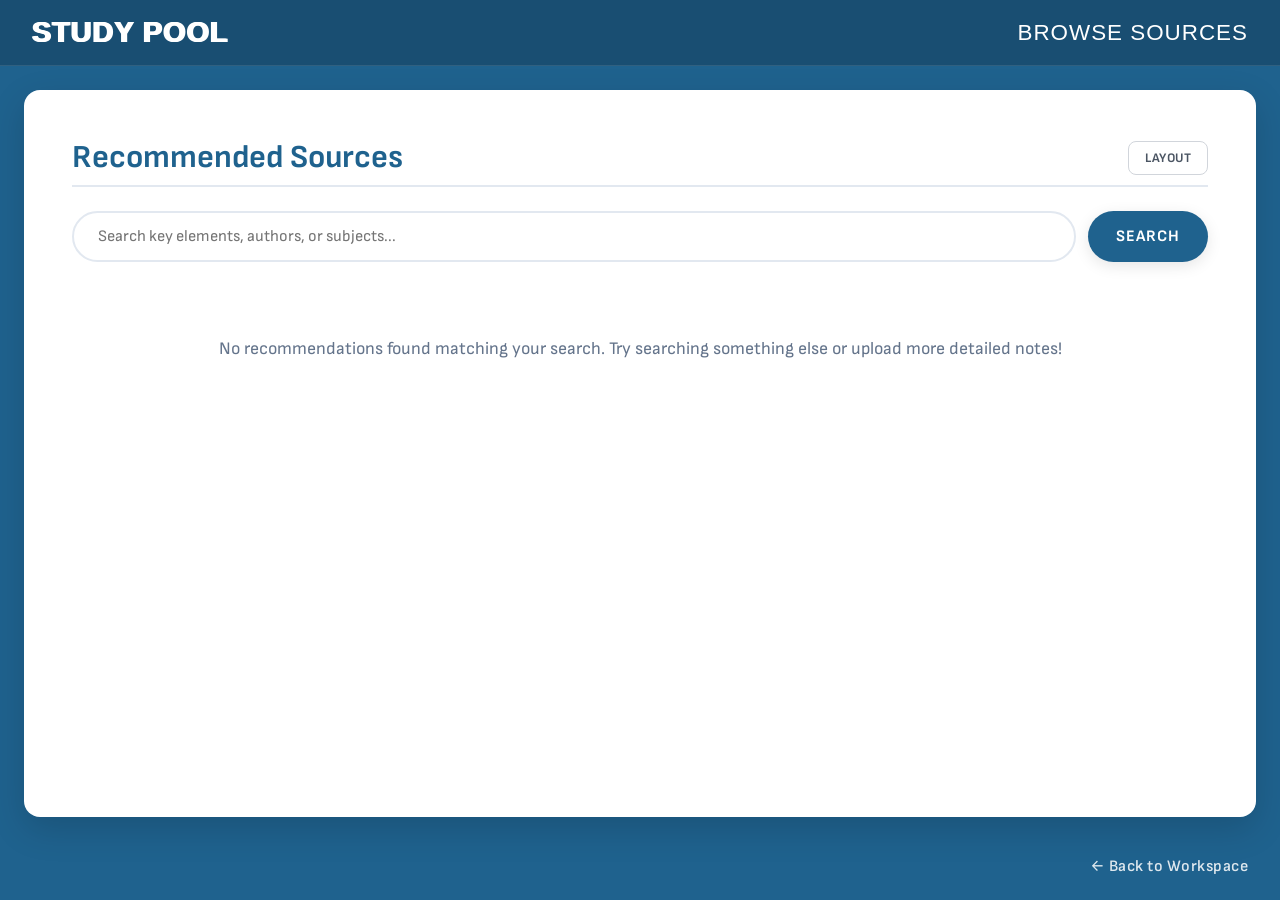
<file: templates/recommendations.html>
<!DOCTYPE html>
<html lang="en">
<head>
    <meta charset="UTF-8">
    <meta name="viewport" content="width=device-width, initial-scale=1.0">
    <title>Study Pool - Smart Recommendations</title>

    <!-- Key fonts used throughout -->
    <link rel="preconnect" href="https://fonts.googleapis.com">
    <link rel="preconnect" href="https://fonts.gstatic.com" crossorigin>
    <link href="https://fonts.googleapis.com/css2?family=Geist+Pixel&family=Sofia+Sans:ital,wght@0,1..1000;1,1..1000&display=swap" rel="stylesheet">

    <style>
        /* WEBSITE ORIGINAL STYLE SHEET */
        :root {
            --bg-color: #1F628E;
            --btn-bg: #2d3748;
            --text-dark: #111827;
        }

        * {
            box-sizing: border-box;
            margin: 0;
            padding: 0;
            font-family: 'Sofia Sans', sans-serif;
        }

        body {
            background-color: var(--bg-color);
            color: #ffffff;
            min-height: 100vh;
            display: flex;
            flex-direction: column;
        }

        /* View switcher styling */
        .view {
            display: flex;
            flex-direction: column;
            flex: 1;
        }

        /* Header */
        header {
            background-color: rgba(0, 0, 0, 0.2);
            padding: 16px 32px;
            display: flex;
            justify-content: space-between;
            align-items: center;
            border-bottom: 1px solid rgba(255,255,255,0.1);
        }

        .logo {
            font-family: 'Geist Pixel', sans-serif;
            font-size: 28.8px;
            font-weight: bold;
            cursor: pointer;
            letter-spacing: 1px;
            text-shadow: 1px 0px 0px currentColor, -1px 0px 0px currentColor;
            text-decoration: none;
            color: #ffffff;
        }

        .pool-title {
            font-family: 'Geist Pixel', sans-serif;
            font-size: 22.4px;
            letter-spacing: 1px;
            text-transform: uppercase;
        }

        /* Workspace container */
        .workspace-container {
            display: flex;
            flex-direction: column;
            flex: 1;
            padding: 24px;
            width: 100%;
            position: relative;
        }

        .notes-section {
            background: #ffffff;
            color: var(--text-dark);
            border-radius: 16px;
            padding: 48px;
            flex: 1;
            box-shadow: 0 12px 35px rgba(0,0,0,0.15);
            min-height: 500px;
            position: relative;
        }

        .capsule-btn {
            background-color: #e5e7eb;
            color: var(--text-dark);
            padding: 12px 28px;
            border-radius: 50px;
            font-size: 16px;
            font-weight: bold;
            text-transform: uppercase;
            border: none;
            cursor: pointer;
            position: relative;
            box-shadow: 0 4px 15px rgba(0,0,0,0.1);
            transition: transform 0.2s, box-shadow 0.2s, background-color 0.2s;
            letter-spacing: 1px;
            text-decoration: none;
            display: inline-flex;
            align-items: center;
            justify-content: center;
        }

        .capsule-btn:hover {
            background-color: #d1d5db;
            transform: translateY(-2px);
            box-shadow: 0 6px 20px rgba(0,0,0,0.15);
        }

        /* Footer & Plain Text Back Link in Bottom Right Corner */
        footer {
            padding: 16px 32px 24px;
            display: flex;
            justify-content: flex-end;
            align-items: center;
        }

        .auth-back-link {
            color: #ffffff;
            font-size: 16px;
            font-weight: 600;
            text-decoration: none;
            opacity: 0.85;
            letter-spacing: 0.5px;
            transition: opacity 0.2s, text-decoration 0.2s;
            background: none;
            border: none;
            cursor: pointer;
        }

        .auth-back-link:hover {
            opacity: 1;
            text-decoration: underline;
        }

        /* Search styling */
        .search-container {
            margin-bottom: 32px;
            display: flex;
            gap: 12px;
            width: 100%;
        }

        .search-input {
            flex: 1;
            padding: 14px 24px;
            border-radius: 50px;
            border: 2px solid #e2e8f0;
            font-size: 16px;
            outline: none;
            color: var(--text-dark);
            transition: border-color 0.2s, box-shadow 0.2s;
        }

        .search-input:focus {
            border-color: var(--bg-color);
            box-shadow: 0 0 0 3px rgba(31, 98, 142, 0.15);
        }

        /* Section controls */
        .section-header-controls {
            display: flex;
            justify-content: space-between;
            align-items: center;
            border-bottom: 2px solid #e2e8f0;
            padding-bottom: 8px;
            margin-bottom: 24px;
        }

        .section-header-controls h2 {
            border-bottom: none;
            margin-bottom: 0;
            padding-bottom: 0;
            color: var(--bg-color);
            font-size: 32px;
        }

        .layout-toggle-btn {
            background: none;
            border: 1px solid #d1d5db;
            padding: 8px 16px;
            border-radius: 8px;
            cursor: pointer;
            font-size: 13px;
            color: #4b5563;
            font-weight: bold;
            text-transform: uppercase;
            letter-spacing: 0.5px;
            transition: background-color 0.2s;
        }

        .layout-toggle-btn:hover {
            background-color: #f3f4f6;
        }

        /* Book list rows layout */
        .book-list {
            display: flex;
            flex-direction: column;
            gap: 16px;
            transition: all 0.3s ease;
        }

        .book-row {
            display: flex;
            align-items: center;
            justify-content: space-between;
            gap: 24px;
            background: #f9fafb;
            border: 1px solid #e2e8f0;
            border-radius: 12px;
            padding: 20px 24px;
            transition: transform 0.2s, box-shadow 0.2s;
        }

        .book-row:hover {
            transform: translateY(-2px);
            box-shadow: 0 6px 15px rgba(0, 0, 0, 0.05);
        }

        .book-info {
            display: flex;
            flex-direction: column;
            gap: 6px;
            flex: 1;
        }

        .book-title {
            font-size: 18px;
            font-weight: bold;
            color: var(--bg-color);
            line-height: 1.3;
        }

        .book-authors {
            font-size: 13px;
            color: #4b5563;
            font-weight: bold;
            text-transform: uppercase;
            letter-spacing: 0.5px;
        }

        .book-desc {
            font-size: 14.4px;
            color: #64748b;
            line-height: 1.5;
            margin-top: 4px;
            display: -webkit-box;
            -webkit-line-clamp: 2;
            -webkit-box-orient: vertical;
            overflow: hidden;
        }

        .book-link-btn {
            font-size: 13.6px;
            padding: 10px 22px;
            min-width: 90px;
            text-align: center;
            flex-shrink: 0;
            background-color: var(--btn-bg);
            color: white;
        }

        .book-link-btn:hover {
            background-color: #1a202c;
        }

        /* Grid view mode overrides */
        .book-list.grid-active {
            display: grid;
            grid-template-columns: repeat(auto-fill, minmax(260px, 1fr));
            gap: 20px;
        }

        .book-list.grid-active .book-row {
            flex-direction: column;
            align-items: flex-start;
            justify-content: space-between;
            height: 100%;
            padding: 24px;
            min-height: 250px;
        }

        .book-list.grid-active .book-link-btn {
            width: 100%;
            margin-top: 12px;
            align-self: stretch;
        }

        .placeholder-text {
            color: #64748b;
            font-style: normal;
            line-height: 1.7;
            font-size: 17.6px;
            text-align: center;
            padding: 40px 0;
        }
    </style>
</head>
<body>

    <div id="recommendations-view" class="view">
        <!-- Study Pool Header -->
        <header>
            <a href="{{ url_for('home') }}" class="logo">STUDY POOL</a>
            <div class="pool-title">Browse Sources</div>
        </header>

        <div class="workspace-container">
            <main class="notes-section">

                <!-- Header Controls -->
                <div class="section-header-controls">
                    <h2>Recommended Sources</h2>
                    <button class="layout-toggle-btn" onclick="toggleLayoutMode()">Layout</button>
                </div>

                <!-- Search Bar -->
                <div class="search-container">
                    <input
                        type="text"
                        id="search-input"
                        class="search-input"
                        placeholder="Search key elements, authors, or subjects..."
                        oninput="runLiveSearch()"
                    >
                    <button class="capsule-btn" onclick="runLiveSearch()" style="background-color: var(--bg-color); color: #ffffff;">Search</button>
                </div>

                <!-- Dynamic Recommendations Feed -->
                <div class="book-list" id="book-feed">
                </div>

            </main>
        </div>

        <!-- Footer containing text link returning to previous active session -->
        <footer>
            <a class="auth-back-link" href="javascript:history.back()">← Back to Workspace</a>
        </footer>
    </div>

    <script>
        // 1. Retrieve Google Books array saved by Flask API call in LocalStorage
        const storedData = localStorage.getItem('recommendations_data');
        let bookDatabase = [];

        if (storedData) {
            try {
                bookDatabase = JSON.parse(storedData);
            } catch (e) {
                console.error("Error parsing recommendation payload:", e);
            }
        }

        const feed = document.getElementById('book-feed');

        // 2. Render function mapping out standard row components dynamically
        function displayBooks(books) {
            feed.innerHTML = '';

            if (!books || books.length === 0) {
                feed.innerHTML = `<p class="placeholder-text">No recommendations found matching your search. Try searching something else or upload more detailed notes!</p>`;
                return;
            }

            books.forEach(book => {
                // Format authors (handles array vs string safely)
                let authorText = "Unknown Author";
                if (Array.isArray(book.authors) && book.authors.length > 0) {
                    authorText = book.authors.join(", ");
                } else if (typeof book.authors === 'string' && book.authors.trim() !== "") {
                    authorText = book.authors;
                }

                const previewUrl = book.preview_link || book.link || '#';
                const bookDesc = book.description || 'No description available for this volume.';

                const card = `
                    <div class="book-row">
                        <div class="book-info">
                            <span class="book-title">${book.title}</span>
                            <span class="book-authors">By ${authorText}</span>
                            <p class="book-desc">${bookDesc}</p>
                        </div>
                        <a class="capsule-btn book-link-btn" href="${previewUrl}" target="_blank" rel="noopener noreferrer">View</a>
                    </div>
                `;
                feed.innerHTML += card;
            });
        }

        // 3. Live Search Filtering
        function runLiveSearch() {
            const query = document.getElementById('search-input').value.toLowerCase();
            const matches = bookDatabase.filter(book => {
                const titleMatch = book.title ? book.title.toLowerCase().includes(query) : false;

                const authorMatch = Array.isArray(book.authors)
                    ? book.authors.join(" ").toLowerCase().includes(query)
                    : (book.authors ? book.authors.toLowerCase().includes(query) : false);

                const descMatch = book.description ? book.description.toLowerCase().includes(query) : false;

                return titleMatch || authorMatch || descMatch;
            });
            displayBooks(matches);
        }

        // 4. Toggle Grid / List View Modes
        function toggleLayoutMode() {
            feed.classList.toggle('grid-active');
        }

        // 5. Render books on initial page load
        displayBooks(bookDatabase);
    </script>
</body>
</html>
</file>
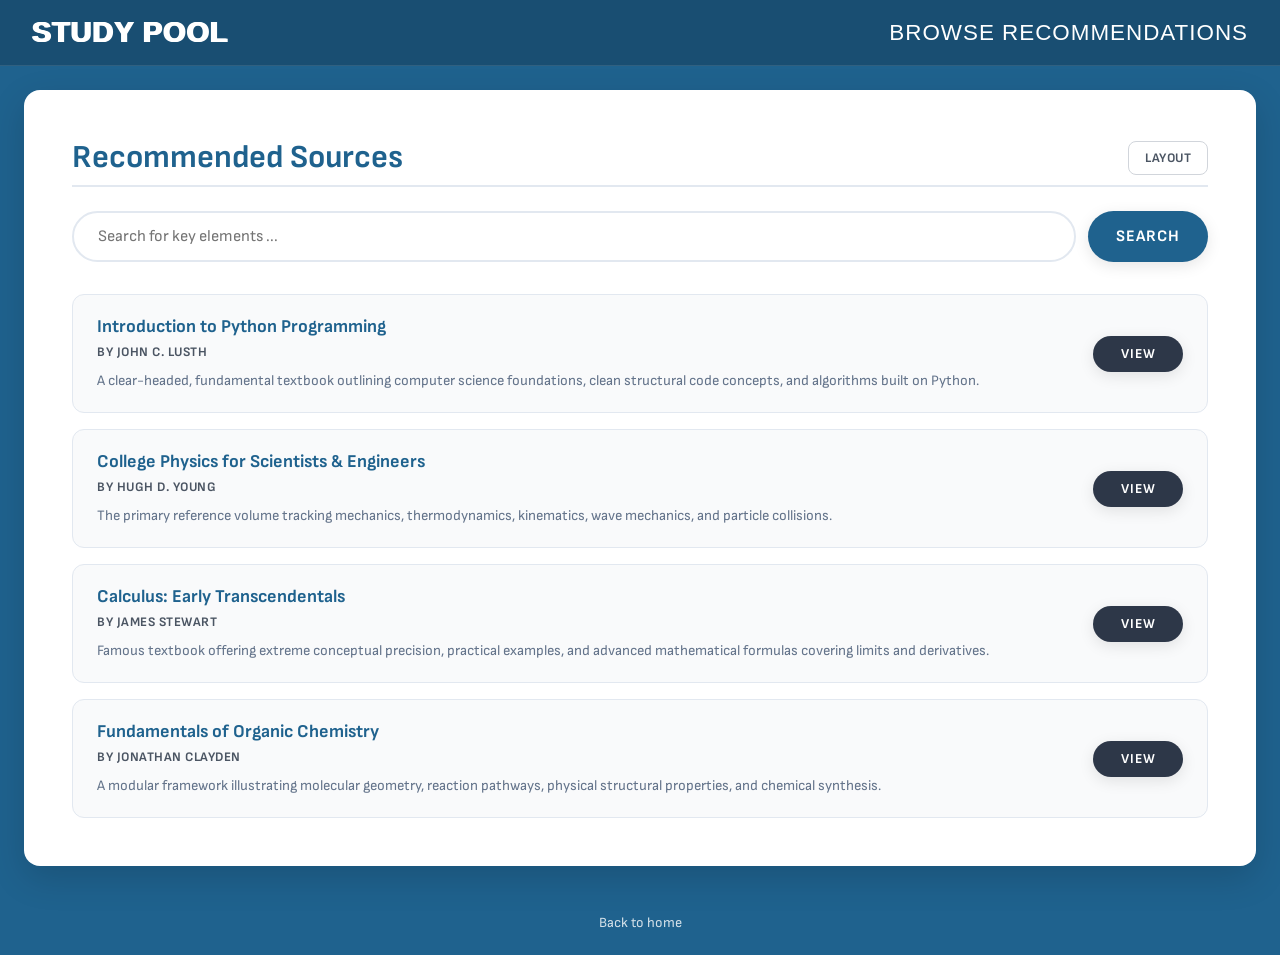
<file: tests/test_book_webpage.html>
<!DOCTYPE html>
<html lang="en">
<head>
    <meta charset="UTF-8">
    <meta name="viewport" content="width=device-width, initial-scale=1.0">
    <title>Study Pool - Smart Recommendations Sandbox</title>

    <!-- key fonts used throughout -->
    <link rel="preconnect" href="https://fonts.googleapis.com">
    <link rel="preconnect" href="https://fonts.gstatic.com" crossorigin>
    <link href="https://fonts.googleapis.com/css2?family=Geist+Pixel&family=Sofia+Sans:ital,wght@0,1..1000;1,1..1000&display=swap" rel="stylesheet">

    <style>
        /* WEBSITES ORIGINAL STYLE SHEET */
        :root {
            --bg-color: #1F628E;
            --btn-bg: #2d3748;
            --text-dark: #111827;
        }

        * {
            box-sizing: border-box;
            margin: 0;
            padding: 0;
            font-family: 'Sofia Sans', sans-serif;
        }

        body {
            background-color: var(--bg-color);
            color: #ffffff;
            min-height: 100vh;
            display: flex;
            flex-direction: column;
        }

        /* View switcher styling */
        .view {
            display: none;
        }
        .view.active {
            display: flex;
            flex-direction: column;
            flex: 1;
        }

        /* Header */
        header {
            background-color: rgba(0, 0, 0, 0.2);
            padding: 16px 32px;
            display: flex;
            justify-content: space-between;
            align-items: center;
            border-bottom: 1px solid rgba(255,255,255,0.1);
        }

        .logo {
            font-family: 'Geist Pixel', sans-serif;
            font-size: 28.8px;
            font-weight: bold;
            cursor: pointer;
            letter-spacing: 1px;
            text-shadow: 1px 0px 0px currentColor, -1px 0px 0px currentColor;
        }

        .pool-title {
            font-family: 'Geist Pixel', sans-serif;
            font-size: 22.4px;
            letter-spacing: 1px;
            text-transform: uppercase;
        }

        /* The White Board container matching your layout */
        .workspace-container {
            display: flex;
            flex-direction: column;
            flex: 1;
            padding: 24px;
            width: 100%;
            height: 100%;
            position: relative;
        }

        .notes-section {
            background: #ffffff;
            color: var(--text-dark);
            border-radius: 16px;
            padding: 48px; /* compacted padding */
            flex: 1;
            box-shadow: 0 12px 35px rgba(0,0,0,0.15);
            min-height: 500px;
            position: relative;
        }

        .notes-section h2 {
            border-bottom: 2px solid #e2e8f0;
            padding-bottom: 8px;
            margin-bottom: 24px;
            color: var(--bg-color);
            font-size: 32px;
        }

        /* list row inline button actions */
        .capsule-btn {
            background-color: #e5e7eb;
            color: var(--text-dark);
            padding: 12px 28px;
            border-radius: 50px;
            font-size: 16px;
            font-weight: bold;
            text-transform: uppercase;
            border: none;
            cursor: pointer;
            position: relative;
            box-shadow: 0 4px 15px rgba(0,0,0,0.1);
            transition: transform 0.2s, box-shadow 0.2s, background-color 0.2s;
            letter-spacing: 1px;
            text-decoration: none;
            display: inline-flex;
            align-items: center;
            justify-content: center;
        }

        .capsule-btn:hover {
            background-color: #d1d5db;
            transform: translateY(-2px);
            box-shadow: 0 6px 20px rgba(0,0,0,0.15);
        }

        .auth-back-link {
            display: block;
            text-align: center;
            margin-top: 24px;
            margin-bottom: 24px;
            color: #ffffff;
            font-size: 14px;
            text-decoration: none;
            opacity: 0.8;
            transition: opacity 0.2s;
        }

        .auth-back-link:hover {
            opacity: 1;
            text-decoration: underline;
        }

        /* New Styling for Recommendations Page */
        .search-container {
            margin-bottom: 32px;
            display: flex;
            gap: 12px;
            width: 100%;
        }

        .search-input {
            flex: 1;
            padding: 14px 24px;
            border-radius: 50px;
            border: 2px solid #e2e8f0;
            font-size: 16px;
            outline: none;
            color: var(--text-dark);
            transition: border-color 0.2s, box-shadow 0.2s;
        }

        .search-input:focus {
            border-color: var(--bg-color);
            box-shadow: 0 0 0 3px rgba(31, 98, 142, 0.15);
        }

        /* Layout Options & Section Header Controls */
        .section-header-controls {
            display: flex;
            justify-content: space-between;
            align-items: center;
            border-bottom: 2px solid #e2e8f0;
            padding-bottom: 8px;
            margin-bottom: 24px;
        }

        .section-header-controls h2 {
            border-bottom: none;
            margin-bottom: 0;
            padding-bottom: 0;
        }

        .layout-toggle-btn {
            background: none;
            border: 1px solid #d1d5db;
            padding: 8px 16px;
            border-radius: 8px;
            cursor: pointer;
            font-size: 13px;
            color: #4b5563;
            font-weight: bold;
            text-transform: uppercase;
            letter-spacing: 0.5px;
            transition: background-color 0.2s;
        }

        .layout-toggle-btn:hover {
            background-color: #f3f4f6;
        }

        /* Default layout mode: Book List Rows */
        .book-list {
            display: flex;
            flex-direction: column;
            gap: 16px;
            transition: all 0.3s ease;
        }

        .book-row {
            display: flex;
            align-items: center;
            justify-content: space-between;
            gap: 24px;
            background: #f9fafb;
            border: 1px solid #e2e8f0;
            border-radius: 12px;
            padding: 20px 24px;
            transition: transform 0.2s, box-shadow 0.2s;
        }

        .book-row:hover {
            transform: translateY(-2px);
            box-shadow: 0 6px 15px rgba(0, 0, 0, 0.05);
        }

        .book-info {
            display: flex;
            flex-direction: column;
            gap: 6px;
            flex: 1;
        }

        .book-title {
            font-size: 18px;
            font-weight: bold;
            color: var(--bg-color);
            line-height: 1.3;
        }

        .book-authors {
            font-size: 13px;
            color: #4b5563;
            font-weight: bold;
            text-transform: uppercase;
            letter-spacing: 0.5px;
        }

        .book-desc {
            font-size: 14.4px;
            color: #64748b;
            line-height: 1.5;
            margin-top: 4px;
            display: -webkit-box;
            -webkit-line-clamp: 2;
            -webkit-box-orient: vertical;
            overflow: hidden;
        }

        .book-link-btn {
            font-size: 13.6px;
            padding: 10px 22px;
            min-width: 90px;
            text-align: center;
            flex-shrink: 0;
            background-color: var(--btn-bg);
            color: white;
        }

        .book-link-btn:hover {
            background-color: #1a202c;
        }

        /* Grid layout switch style overrides */
        .book-list.grid-active {
            display: grid;
            grid-template-columns: repeat(auto-fill, minmax(260px, 1fr));
            gap: 20px;
        }

        .book-list.grid-active .book-row {
            flex-direction: column;
            align-items: flex-start;
            justify-content: space-between;
            height: 100%;
            padding: 24px;
            min-height: 250px;
        }

        .book-list.grid-active .book-link-btn {
            width: 100%;
            margin-top: 12px;
            align-self: stretch;
        }

        .placeholder-text {
            color: #64748b;
            font-style: normal;
            line-height: 1.7;
            font-size: 17.6px;
            text-align: center;
            padding: 40px 0;
        }
    </style>
</head>
<body>

    <div id="recommendations-view" class="view active">
        <!-- study pool style header -->
        <header>
            <div class="logo">STUDY POOL</div>
            <div class="pool-title">Browse Recommendations</div>
        </header>

        <div class="workspace-container">
            <main class="notes-section">

                <!-- layout switcher header -->
                <div class="section-header-controls">
                    <h2>Recommended Sources</h2>
                    <button class="layout-toggle-btn" onclick="toggleLayoutMode()">Layout</button>
                </div>

                <!-- search bar -->
                <div class="search-container">
                    <input
                        type="text"
                        id="search-input"
                        class="search-input"
                        placeholder="Search for key elements ..."
                        oninput="runLiveSearch()"
                    >
                    <button class="capsule-btn" onclick="runLiveSearch()" style="background-color: var(--bg-color); color: #ffffff;">Search</button>
                </div>

                <!-- switches layouts seamlessly -->
                <div class="book-list" id="book-feed">
                </div>
            </main>
        </div>

        <a class="auth-back-link" href="#">Back to home</a>
    </div>
    <!-- mock examples provided from Gemini prompt -->
    <script>
        // High quality data mimicking the structure from Google Books
        const bookDatabase = [
            {
                title: "Introduction to Python Programming",
                authors: "John C. Lusth",
                description: "A clear-headed, fundamental textbook outlining computer science foundations, clean structural code concepts, and algorithms built on Python.",
                link: "https://books.google.com"
            },
            {
                title: "College Physics for Scientists & Engineers",
                authors: "Hugh D. Young",
                description: "The primary reference volume tracking mechanics, thermodynamics, kinematics, wave mechanics, and particle collisions.",
                link: "https://books.google.com"
            },
            {
                title: "Calculus: Early Transcendentals",
                authors: "James Stewart",
                description: "Famous textbook offering extreme conceptual precision, practical examples, and advanced mathematical formulas covering limits and derivatives.",
                link: "https://books.google.com"
            },
            {
                title: "Fundamentals of Organic Chemistry",
                authors: "Jonathan Clayden",
                description: "A modular framework illustrating molecular geometry, reaction pathways, physical structural properties, and chemical synthesis.",
                link: "https://books.google.com"
            }
        ];

        const feed = document.getElementById('book-feed');

        // Render function mapping out standard row components
        function displayBooks(books) {
            feed.innerHTML = '';

            if (books.length === 0) {
                feed.innerHTML = `<p class="placeholder-text">No recommendations found matching your search. Try searching something else!</p>`;
                return;
            }

            books.forEach(book => {
                const card = `
                    <div class="book-row">
                        <div class="book-info">
                            <span class="book-title">${book.title}</span>
                            <span class="book-authors">By ${book.authors}</span>
                            <p class="book-desc">${book.description}</p>
                        </div>
                        <a class="capsule-btn book-link-btn" href="${book.link}" target="_blank">View</a>
                    </div>
                `;
                feed.innerHTML += card;
            });
        }

        // Live filtering script
        function runLiveSearch() {
            const query = document.getElementById('search-input').value.toLowerCase();
            const matches = bookDatabase.filter(book =>
                book.title.toLowerCase().includes(query) ||
                book.authors.toLowerCase().includes(query) ||
                book.description.toLowerCase().includes(query)
            );
            displayBooks(matches);
        }

        // Toggles layout grid view on and off
        function toggleLayoutMode() {
            feed.classList.toggle('grid-active');
        }

        // Initialize display
        displayBooks(bookDatabase);
    </script>
</body>
</html>
</file>
